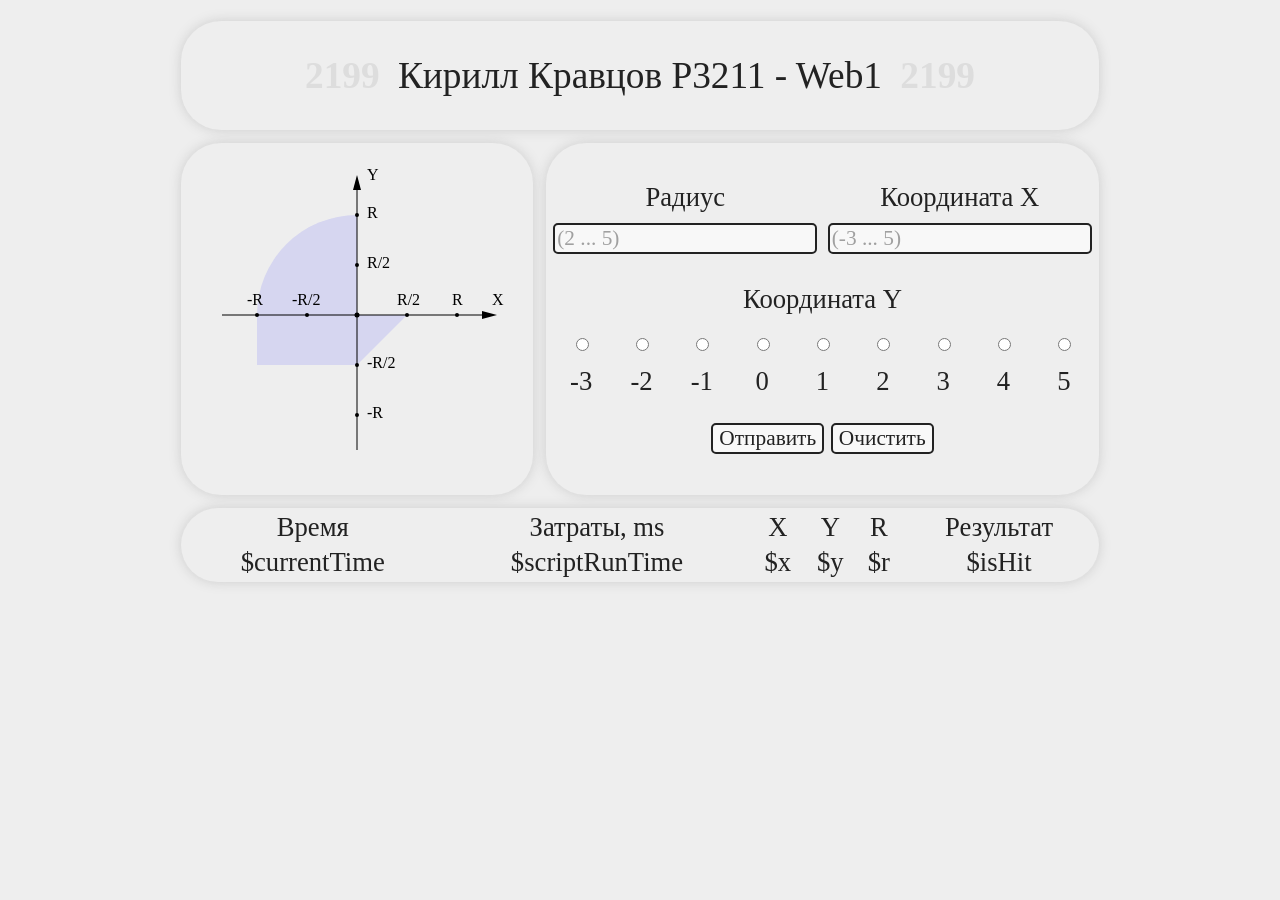
<file: index.html>
<!DOCTYPE html>
<html lang="ru">

<head>
    <meta charset="UTF-8">
    <title>Web1</title>

    <script src="https://code.jquery.com/jquery-3.7.0.min.js"></script>
    <script type="module" defer src="js/configuration.js"></script>
    <script type="module" defer src="js/requests.js"></script>
    <script type="module" defer src="js/validators.js"></script>

    <link rel="stylesheet" type="text/css" href="style.css">
</head>

<body>
<table class="container">

    <tr>
        <td class="header block" colspan="2">
            <b class="variant">2199</b>Кирилл Кравцов P3211 - Web1<b class="variant">2199</b>
        </td>
    </tr>

    <tr>
        <td class="left-block block">
            <svg width="300" height="300">

                <!-- rectangle, triangle, quarter circle -->
                <polygon points="150,200 150,150 50,150 50,200" class="area"></polygon>
                <polygon points="200,150 150,150 150,200" class="area"></polygon>
                <path d="M50,150 A100,100 90 0,1 150,50 L 150,150 Z" class="area"></path>

                <!-- axes Ox and Oy -->
                <line x1="15"  x2="275" y1="150" y2="150" class="line"></line>
                <line x1="150" x2="150" y1="25"  y2="285" class="line"></line>

                <!-- arrows for axes Ox and Oy -->
                <polygon points="290,150 275,146 275,154" class="arrow"></polygon>
                <polygon points="150,10  146,25  154,25"  class="arrow"></polygon>

                <!-- dots on axis Ox -->
                <circle cx="50"  cy="150" r="2"></circle>
                <circle cx="100" cy="150" r="2"></circle>
                <circle cx="200" cy="150" r="2"></circle>
                <circle cx="250" cy="150" r="2"></circle>

                <!-- dots on axis Oy -->
                <circle cx="150" cy="50"  r="2"></circle>
                <circle cx="150" cy="100" r="2"></circle>
                <circle cx="150" cy="200" r="2"></circle>
                <circle cx="150" cy="250" r="2"></circle>

                <!-- center dot -->
                <circle cx="150" cy="150" r="2"></circle>

                <!-- axes labels -->
                <text x="285" y="140">X</text>
                <text x="160" y="15">Y</text>

                <!-- r values on oX axis -->
                <text x="40" y="140">-R</text>
                <text x="85" y="140">-R/2</text>
                <text x="190" y="140">R/2</text>
                <text x="245" y="140">R</text>

                <!-- r values on oY axis -->
                <text x="160" y="52.5">R</text>
                <text x="160" y="102.5">R/2</text>
                <text x="160" y="202.5">-R/2</text>
                <text x="160" y="252.5">-R</text>

                <!-- hit dot -->
                <circle cx="150" cy="150" r="2.5" id="hit-dot"></circle>

            </svg>
        </td>

        <td class="right-block block">
            <form method="get" action="script.php" id="user-request-form">
                <input type="hidden" name="request-type" value="user-request">
                <table class="form-table">
                    <tr>
                        <td>
                            <label for="r">Радиус</label><br>
                            <input id="r" type="text" name="r" placeholder="(2 ... 5)" class="text-field"><br>
                        </td>
                        <td>
                            <label for="x">Координата X</label><br>
                            <input id="x" type="text" name="x" placeholder="(-3 ... 5)" class="text-field"><br>
                        </td>
                    </tr>
                    <tr>
                        <td colspan="2">
                            <table>
                                <tr id="y-label-row">
                                    <td colspan="9" class="y-label"><label>Координата Y</label></td>
                                </tr>
                                <tr>
                                    <td>
                                        <input id="y-3" type="radio" name="y" value="-3"><br>
                                        <label for="y-3">-3</label>
                                    </td>
                                    <td>
                                        <input id="y-2" type="radio" name="y" value="-2"><br>
                                        <label for="y-2">-2</label>
                                    </td>
                                    <td>
                                        <input id="y-1" type="radio" name="y" value="-1"><br>
                                        <label for="y-1">-1</label>
                                    </td>
                                    <td>
                                        <input id="y+0" type="radio" name="y" value="0"><br>
                                        <label for="y+0">0</label>
                                    </td>
                                    <td>
                                        <input id="y+1" type="radio" name="y" value="1"><br>
                                        <label for="y+1">1</label>
                                    </td>
                                    <td>
                                        <input id="y+2" type="radio" name="y" value="2"><br>
                                        <label for="y+2">2</label>
                                    </td>
                                    <td>
                                        <input id="y+3" type="radio" name="y" value="3"><br>
                                        <label for="y+3">3</label>
                                    </td>
                                    <td>
                                        <input id="y+4" type="radio" name="y" value="4"><br>
                                        <label for="y+4">4</label>
                                    </td>
                                    <td>
                                        <input id="y+5" type="radio" name="y" value="5"><br>
                                        <label for="y+5">5</label>
                                    </td>
                                </tr>
                            </table>
                        </td>
                    </tr>
                    <tr>
                        <td colspan="2">
                            <input id="submit" type="submit" value="Отправить">
                            <input id="clear" type="button" value="Очистить"><br>
                            <span id="err-msg"></span>
                        </td>
                    </tr>
                </table>
            </form>
        </td>
    </tr>

    <tr>
        <td class="results-block block" colspan="2">
            <table id="results-table">
                <thead>
                <tr>
                    <td>Время</td>
                    <td>Затраты, ms</td>
                    <td>X</td>
                    <td>Y</td>
                    <td>R</td>
                    <td>Результат</td>
                </tr>
                </thead>
                <tbody id="results-table-body">
                </tbody>
            </table>
        </td>
    </tr>

</table>


</body>

</html>
</file>
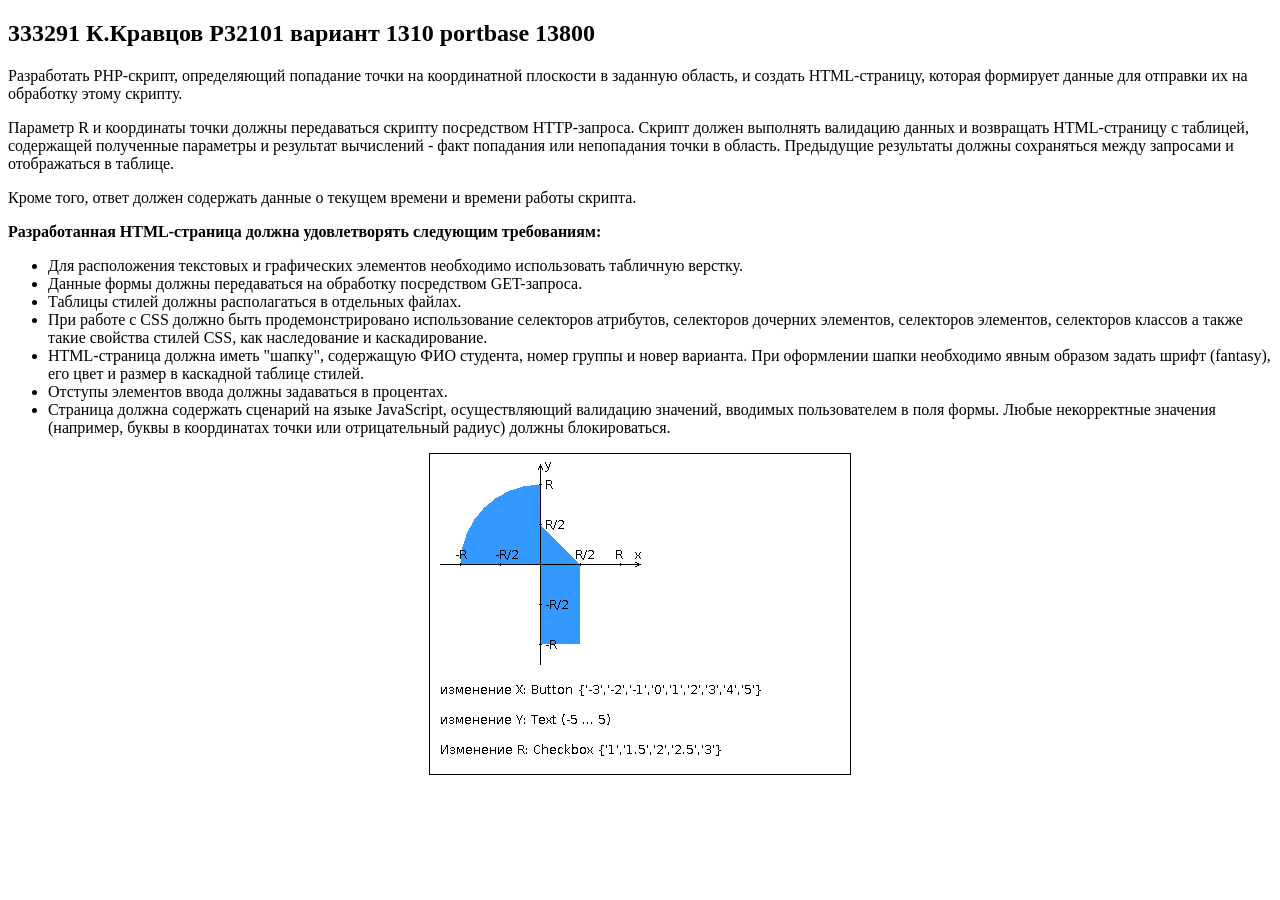
<file: task.html>
<!DOCTYPE html>
<html lang="ru">
<head>
    <meta charset="UTF-8">
    <title>Web lab1 task</title>
</head>
<body>
<header>
    <div>
        <h2>333291 К.Кравцов P32101 вариант 1310 portbase 13800</h2>
    </div>
</header>
<div class="areas">
    <div class="task" id="task_text"><p>Разработать PHP-скрипт, определяющий попадание
        точки на координатной плоскости в заданную область, и создать HTML-страницу, которая формирует данные для
        отправки их на обработку этому скрипту.</p>
        <p>Параметр R и координаты точки должны передаваться скрипту посредством HTTP-запроса. Скрипт должен выполнять
            валидацию данных и возвращать HTML-страницу с таблицей, содержащей полученные параметры и результат
            вычислений - факт попадания или непопадания точки в область. Предыдущие результаты должны сохраняться между
            запросами и отображаться в таблице.</p>
        <p>Кроме того, ответ должен содержать данные о текущем времени и времени работы скрипта.</p><b>Разработанная
            HTML-страница должна удовлетворять следующим требованиям:</b>
        <ul>
            <li>Для расположения текстовых и графических элементов необходимо использовать табличную верстку.</li>
            <li>Данные формы должны передаваться на обработку посредством GET-запроса.</li>
            <li>Таблицы стилей должны располагаться в отдельных файлах.</li>
            <li>При работе с CSS должно быть продемонстрировано использование селекторов атрибутов, селекторов дочерних
                элементов, селекторов элементов, селекторов классов а также такие свойства стилей CSS, как наследование
                и каскадирование.
            </li>
            <li>HTML-страница должна иметь "шапку", содержащую ФИО студента, номер группы и новер варианта. При
                оформлении шапки необходимо явным образом задать шрифт (fantasy), его цвет и размер в каскадной таблице
                стилей.
            </li>
            <li>Отступы элементов ввода должны задаваться в процентах.</li>
            <li>Страница должна содержать сценарий на языке JavaScript, осуществляющий валидацию значений, вводимых
                пользователем в поля формы. Любые некорректные значения (например, буквы в координатах точки или
                отрицательный радиус) должны блокироваться.
            </li>
        </ul>
    </div>

    <div id="task_image" style="text-align: center;">
        <img style="border: 1px solid;"
             src="areas.png" alt="areas">
    </div>
</div>
</body>
</html>
</file>
<file: style.css>
/* general */

html {
    height: 100%;
    text-align: center;
    width: 960px;
    margin: auto;
    font-family: "Segoe UI", serif;
    font-size: 20pt;
    color: #222222;
    background-color: #EEEEEE;
}

table {
    width: 100%;
}

.container {
    border-width: 0;
    border-spacing: 10pt;
}


/* blocks */

.block {
    box-shadow: 0 0 12px rgba(128, 128, 128, 0.3);
    background-color: #EEEEEE;
    border-radius: 40px;
}

.header {
    height: 80pt;
    font-family: "Segoe UI Black", serif;
    font-size: 28pt;
}

.left-block {
    height: 350px;
    width: 350px;
}


/* svg */

.line {
    stroke: black;
}

.area {
    fill: #d6d6f0;
}

svg circle {
    fill: black;
}

svg text {
    font-size: 16px;
}


/* form */

form {
    & tr {
        height: 40pt
    }
}

label {
    line-height: 35pt;
    font-family: "Segoe UI Semibold", serif;
}

input {
    font-family: "Segoe UI", serif;
    font-size: 16pt;
}


.variant {
    color: #DDDDDD;
    margin-left: 2%;
    margin-right: 2%;
}


#y-label-row ~ tr > td {
    width: 10%;
}

input[type="submit"],
input[type="button"],
input[type="text"] {
    background-color: #F8F8F8;
    color: #222222;
    border-radius: 5px;
    border-width: 2px;
    border-color: #222222;
    border-style: solid;
    cursor: pointer;
}

.y-label {
    padding-top: 3%;
}

input:hover {
    background-color: #FFFFFF;
}

input:focus {

    background-color: #EEEEEE;
}

input:active {
    border-width: 2px;
    border-color: #222222;
}

input[type="text"]::placeholder {
    color: #A0A0A0;
}

#err-msg {
    height: 10px;
    font-size: 18px;
}
</file>
